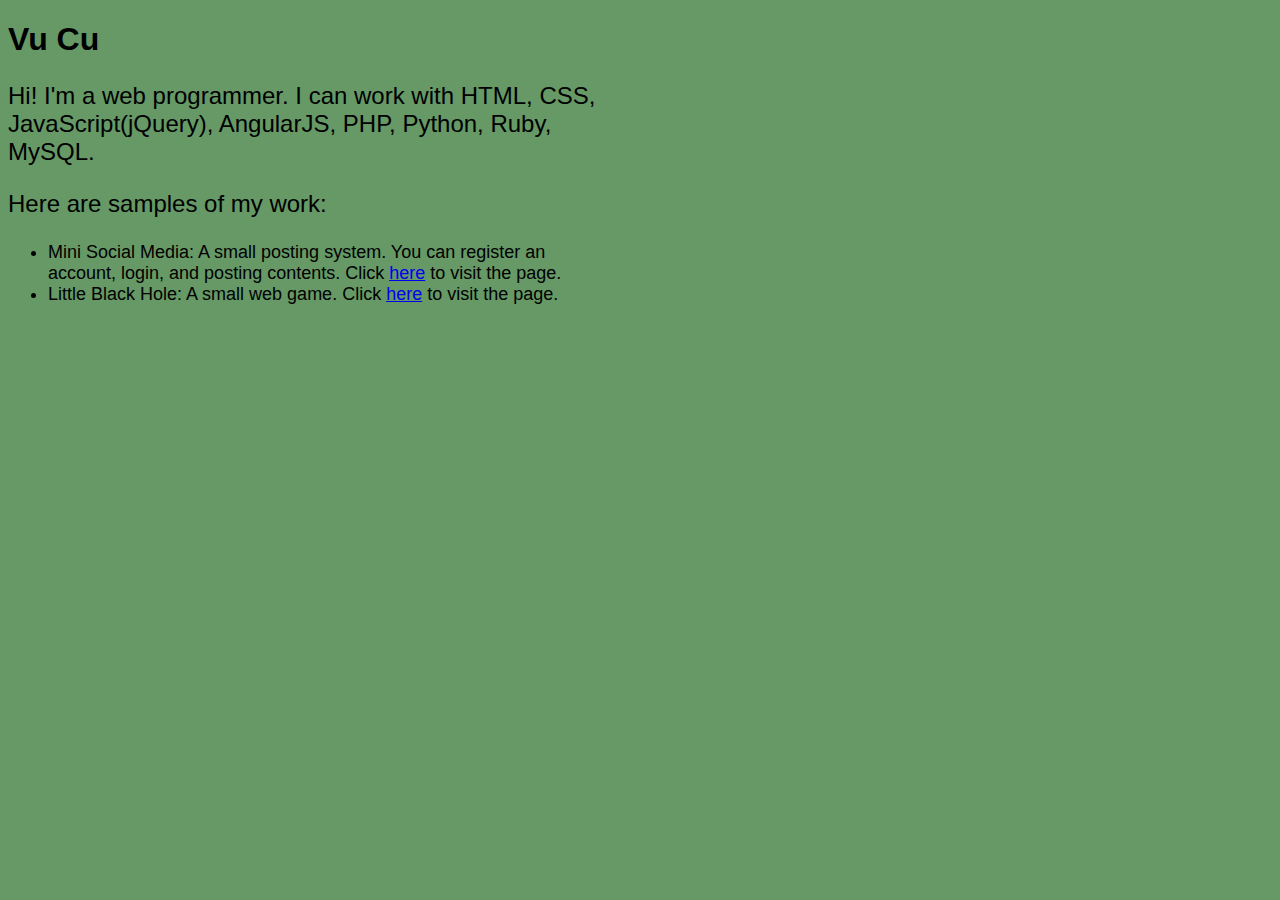
<file: index.html>
<!DOCTYPE html>
<head>
	<link rel="stylesheet" type="text/css" href="main.css"/>
	<script type="text/javascript" src="jquery-2.2.2.min.js"></script>
	<script type="text/javascript" src="script.js"></script>	
</head>
<body>
<div id="wrap">
<div id="content">
	<h1>Vu Cu</h1>
	<p>Hi! I'm a web programmer. I can work with HTML, CSS, JavaScript(jQuery), AngularJS, PHP, Python, Ruby, MySQL.</p>
	<p>Here are samples of my work:</p>
	<ul>
		<li>Mini Social Media: A small posting system. You can register an account, login, and posting contents. 
		Click <a href="http://vucumagic.com/SocialMedia">here</a> to visit the page.</li>
		<li>Little Black Hole: A small web game. Click <a href="http://vucumagic.com/LittleBlackHole">here</a> to visit the page.</li>
	</ul>
</div>
</div>
</body>
</file>
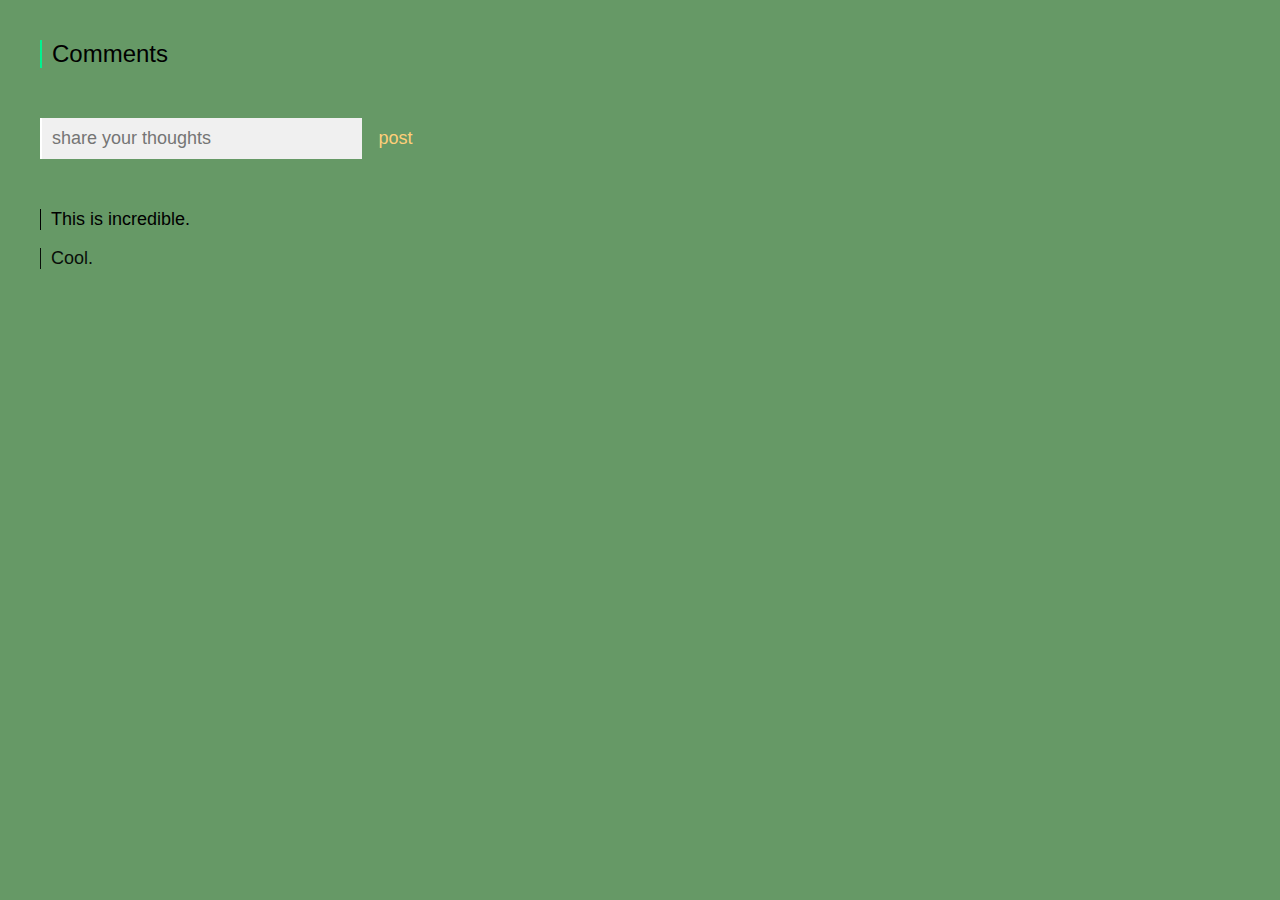
<file: Comments/index.html>
<!DOCTYPE html>
<head>
	<link rel="stylesheet" type="text/css" href="main.css">
	<script type="text/javascript" src="http://vucumagic.com/jquery-2.2.2.min.js"></script>
	<script type="text/javascript" src="script.js"></script>	
</head>
<body>
	<div class="header">
      <div class="container">
        <h1>Comments</h1>
      </div>
    </div>

    <div class="main">
      <div class="container">
        
        <form class="form">
          <input id="comment" type="text" placeholder="share your thoughts">
          <button type="submit" class="btn">post</button>
        </form>

        <ul class="comments">
          <li>This is incredible.</li>
          <li>Cool.</li>
        </ul>
      </div>
    </div>
</body>
</file>
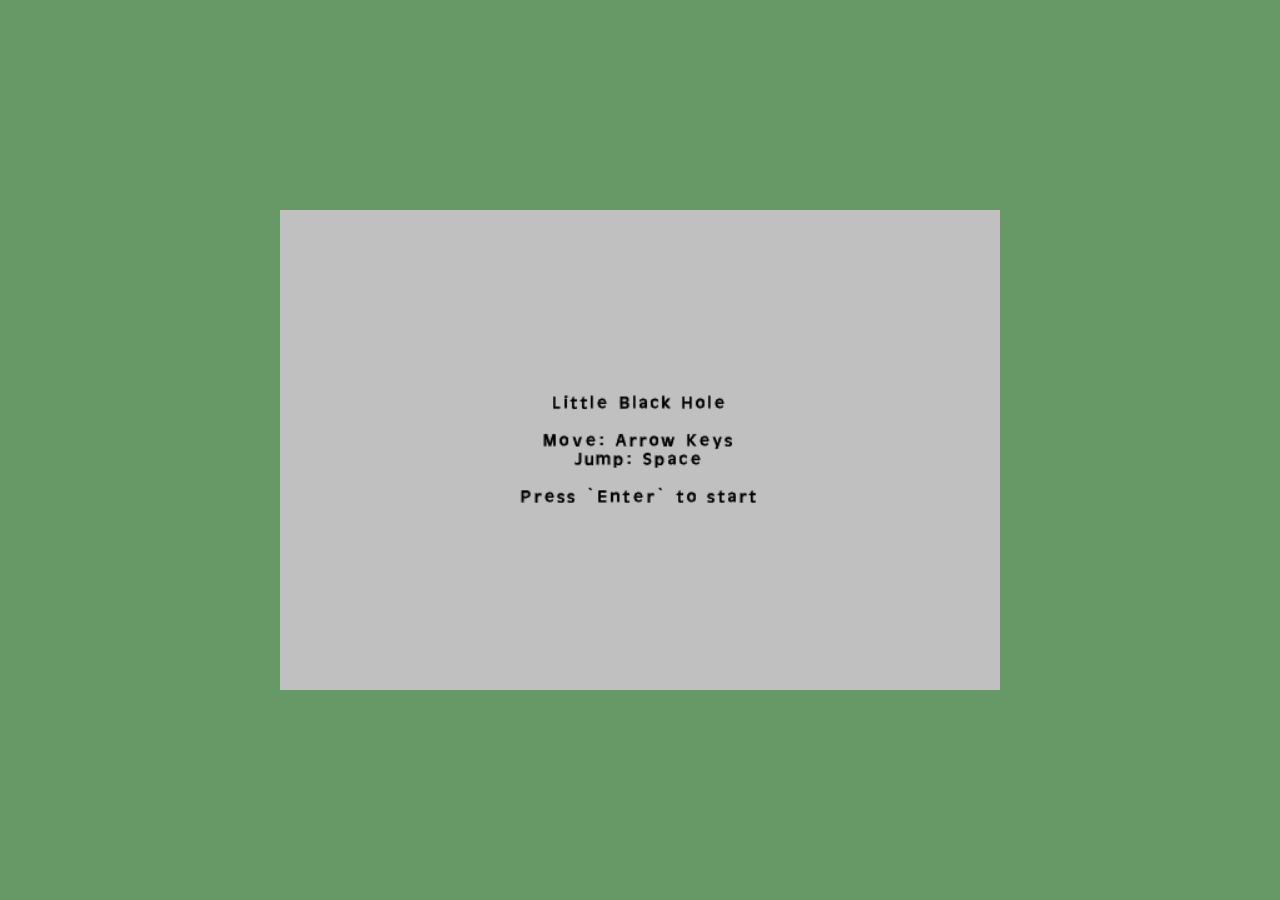
<file: LittleBlackHole/index.html>
<!DOCTYPE html>
<html lang="en">
    <head>
        <!-- Meta -->
        <meta http-equiv="X-UA-Compatible" content="IE=edge" />
        <meta http-equiv="pragma" content="no-cache"/>
        <meta name="apple-mobile-web-app-capable" content="yes" />
        <meta name ="viewport" content="width=device-width, initial-scale=1.0, maximum-scale=1.0, user-scalable=0" />
        <meta name="apple-mobile-web-app-status-bar-style" content="black-translucent" />
        <meta charset="utf-8"/>

        <!-- Set the title bar of the page -->
        <title>Little Black Hole</title>

        <!-- Set the background colour of the document -->
        <style>
            body {
              background: #669966;
              color:#cccccc;
              margin: 0px;
              padding: 0px;
              border: 0px;
            }
            canvas {
                      image-rendering: optimizeSpeed;
                      -webkit-interpolation-mode: nearest-neighbor;
                      -ms-touch-action: none;
                      margin: 0px;
                      padding: 0px;
                      border: 0px;
            }
            :-webkit-full-screen #canvas {
                 width: 100%;
                 height: 100%;
            }
            div.gm4html5_div_class
            {
              position: fixed;
              top: 50%;
              left: 50%;
              margin-left: -360px;
              margin-top: -240px;
              padding: 0px;
              border: 0px;
            }
            /* START - Login Dialog Box */
            div.gm4html5_login
            {
                 padding: 20px;
                 position: absolute;
                 border: solid 2px #000000;
                 background-color: #404040;
                 color:#00ff00;
                 border-radius: 15px;
                 box-shadow: #101010 20px 20px 40px;
            }
            div.gm4html5_cancel_button
            {
                 float: right;
            }
            div.gm4html5_login_button
            {
                 float: left;
            }
            div.gm4html5_login_header
            {
                 text-align: center;
            }
            /* END - Login Dialog Box */
            :-webkit-full-screen {
               width: 100%;
               height: 100%;
            }
        </style>
    </head>

    <body>
        <div class="gm4html5_div_class" id="gm4html5_div_id">
            <!-- Create the canvas element the game draws to -->
            <canvas id="canvas" width="720" height="480">
               <p>Your browser doesn't support HTML5 canvas.</p>
            </canvas>
        </div>

        <!-- Run the game code -->
        <script type="text/javascript" src="html5game/LittleBlackHole.js?WQWAC=2130863661"></script>
    </body>
</html>
</file>
<file: main.css>
body {
    font-family:Helvetica;
    background:#669966;
    background-size:cover;
    background-position:center center;
    background-repeat: no-repeat;
    background-attachment: fixed;
    color:black;
	width:600px
}

p {
    font-size: 24px;
}

li {
    font-size: 18px;
}

.item {
    font-size: 24px;
}
    
input {
    border: 0;
    padding: 12px;
    font-size: 18px;
}
    
input[type="submit"] {
    color:black;
}

.animal {
  display: flex;
  flex-wrap: wrap;
  justify-content: center;
}

.animal-item {
  margin-left: 50px;
}
</file>
<file: Comments/main.css>
html, body {
  font-family:Helvetica;
  background:#669966;
  margin: 0;
  padding: 0;
}

h1 {
  border-left: 2px solid #00f28f;
  font-size: 24px;
  font-weight: 200;
  margin: 0;
  padding-left: 10px;
}

.header {
  margin: 40px 0 50px 40px;
}

.main {
  margin: 0 0 0 40px;
  max-height: 550px;
  overflow: hidden;
}

form {
  margin: 0 0 50px 0;
}

form input {
  background: #f0f0f0;
  border: none;
  border-left: 2px solid #fff;
  font-size: 18px;
  font-family: Helvetica, sans-serif;
  padding: 10px;
  transition: background 2s, border-left 2s;
  width: 300px;
}

form input:focus {
  background: #fff;
  border-left: `px solid #000;
  box-shadow: none;
  outline: none;
  transition: background 2s, border-left 2s;
}

button.btn {
  background: transparent;
  border: none;
  color: #FFCF79;
  cursor: pointer;
  font-size: 18px;
  padding: 10px 12px;
  transition: background 2s, color 1s;
}

button.btn:hover {
  background: #FFCF79;
  color: #fff;
  transition: background 2s, color 1s;
}

ul {
  list-style: none;
  margin: 0;
  padding: 0;
}

li {
  border-left: 1px solid #000;
  font-size: 18px;
  margin: 0 0 18px;
  opacity: 0;
  padding-left: 10px;
}

li:nth-child(1) {
  opacity: 1;
}
li:nth-child(2) {
  opacity: 0.9;
}
li:nth-child(3) {
  opacity: 0.8;
}
li:nth-child(4) {
  opacity: 0.7;
}
li:nth-child(5) {
  opacity: 0.6;
}
li:nth-child(6) {
  opacity: 0.5;
}
li:nth-child(7) {
  opacity: 0.4;
}
li:nth-child(8) {
  opacity: 0.3;
}
li:nth-child(9) {
  opacity: 0.2;
}
li:nth-child(10) {
  opacity: 0.1;
}
li:nth-child(11) {
  opacity: 0;
}

@media (max-width: 840px) {
  .header {
    margin: 20px 0 50px 20px;
  }
  
  .main {
    margin: 0 0 0 20px;
    max-height: 1000px;
  }
  form input {
    font-size: 12px;
    width: 50%;
  }
  li, button.btn {
    font-size: 12px;
  }
}
</file>
